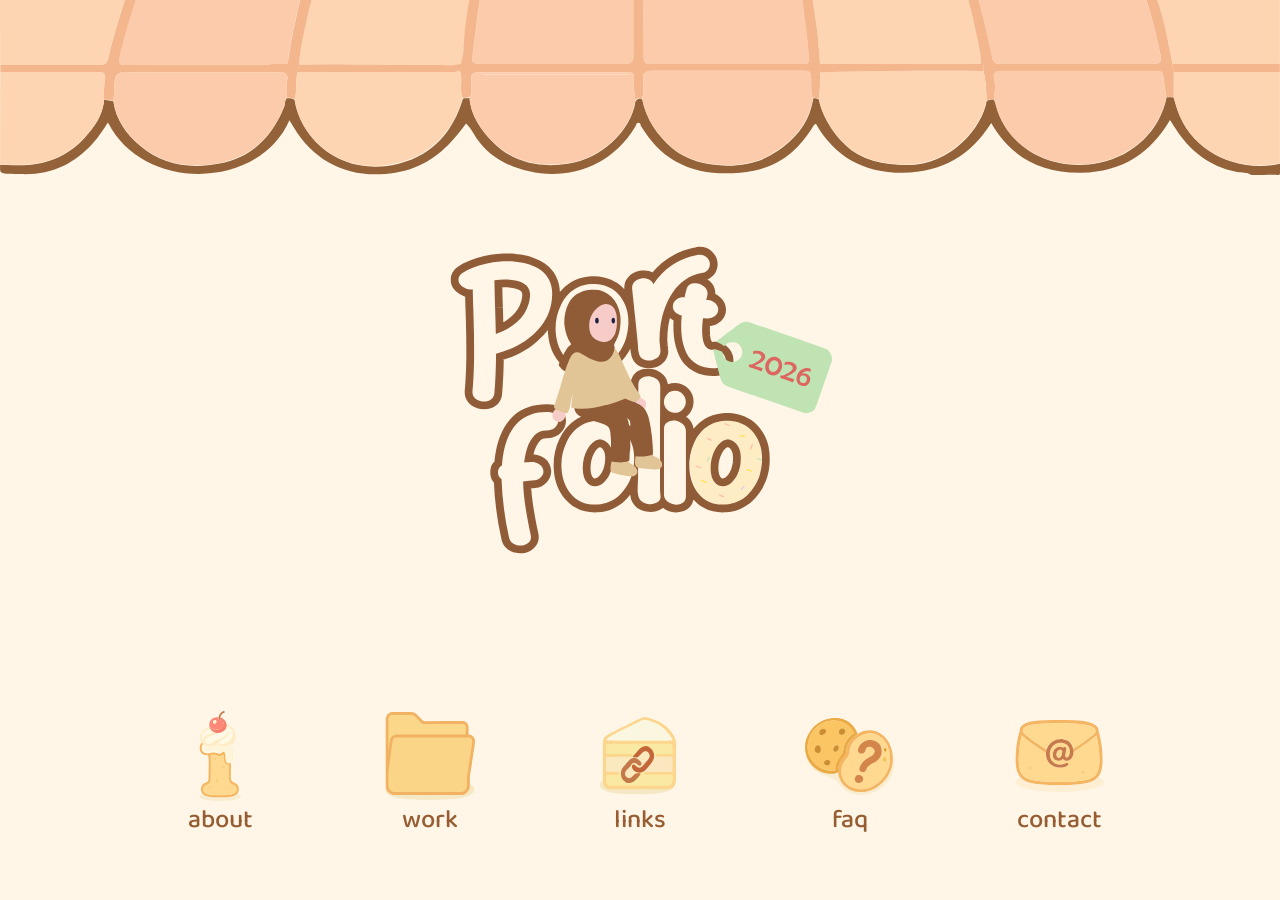
<file: index.html>
<!DOCTYPE html>
<html lang="en">
<head>
  <meta charset="UTF-8">
  <meta name="viewport" content="width=device-width, initial-scale=1.0">
  <title>Douaa's Portfolio</title>
  <link rel="preconnect" href="https://fonts.googleapis.com">
  <link rel="preconnect" href="https://fonts.gstatic.com" crossorigin>
  <link href="https://fonts.googleapis.com/css2?family=Baloo+2:wght@400;500;600;700&display=swap" rel="stylesheet">
  <link rel="stylesheet" href="css/style.css">
</head>

<body>
  <main class="page">

    <!-- Decorative shop awning -->
    
      <img class="header" src="assets/img/main page/header.svg" alt="header">
    

    <!-- Main logo / illustration -->
    <section class="hero">
      <img class="logo" src="assets/img/main page/portfolio.svg" alt="portfolio">
    </section>

    <!-- Navigation -->
    <nav class="menu" aria-label="Main navigation">
      <a href="pages/about.html" class="menu-item">
        <img src="assets/img/main page/about.svg" alt="">
        <span>about</span>
      </a>

      <a href="pages/work.html" class="menu-item">
        <img src="assets/img/main page/work.svg" alt="">
        <span>work</span>
      </a>

      <a href="pages/links.html" class="menu-item">
        <img src="assets/img/main page/links.svg" alt="">
        <span>links</span>
      </a>

      <a href="pages/faq.html" class="menu-item">
        <img src="assets/img/main page/faq.svg" alt="">
        <span>faq</span>
      </a>

      <a href="pages/contact.html" class="menu-item">
        <img src="assets/img/main page/contact.svg" alt="">
        <span>contact</span>
      </a>
    </nav>

  </main>
</body>
</html>
</file>
<file: css/style.css>
* {
  box-sizing: border-box;
  margin: 0;
  padding: 0;
}

:root {
  --cream: #fff6e8;
  --awning: #ffd2ae;
  --awning-light: #ffdcc1;
  --brown: #945c32;
  --text: #965d33;
}

html,
body {
  width: 100%;
  min-height: 100%;
}

body {
  min-height: 100vh;
  background: #eeeeee;
  font-family: "Baloo 2", sans-serif;
}

/*
  The Figma frame is 1280 × 673.
  Keeping the same aspect ratio makes the page match the design
  when the browser window is resized.
*/
.page {
  position: relative;
  width: min(100%, 1280px);
  aspect-ratio: 1280 / 673;
  min-height: 100vh;
  max-height: 100vh;
  margin: 0 auto;
  overflow: hidden;
  background: var(--cream);
}

/* ---------------- AWNING ---------------- */

.awning {
  position: absolute;
  inset: 0 0 auto 0;
  height: 145px;
  overflow: hidden;
  background: var(--awning);
}

/* Horizontal top/bottom seams of the awning */
.awning-stripes {
  position: absolute;
  left: 0;
  top: 56px;
  width: 100%;
  height: 7px;
  background: rgba(183, 108, 60, 0.18);
}

/*
  Repeating vertical panels.
  If you have an awning image from Figma, you can simply replace
  the whole .awning with that image.
*/
.awning::before {
  content: "";
  position: absolute;
  inset: 0;
  background:
    repeating-linear-gradient(
      90deg,
      transparent 0 105px,
      rgba(188, 105, 57, 0.16) 105px 113px
    );
}

/* Bottom scalloped edge */
.scallops {
  position: absolute;
  left: -2%;
  bottom: -2px;
  width: 104%;
  height: 82px;
  display: flex;
  justify-content: space-between;
  overflow: hidden;
}

.scallops span {
  flex: 0 0 12.5%;
  height: 75px;
  border-radius: 0 0 50% 50%;
  background: var(--awning-light);
  border-bottom: 7px solid var(--brown);
  position: relative;
  transform: translateY(-1px);
}

/* Create the brown curved separators between scallops */
.scallops span::after {
  content: "";
  position: absolute;
  left: 50%;
  bottom: -7px;
  width: 100%;
  height: 75px;
  transform: translateX(-50%);
  border-radius: 0 0 50% 50%;
  box-shadow: 0 8px 0 0 var(--brown);
  opacity: 0.95;
}

/* ---------------- HERO ---------------- */

.hero {
  position: absolute;
  top: 220px;
  left: 0;
  width: 100%;
  height: 360px;

  display: flex;
  justify-content: center;
  align-items: center;
}

.logo {
  width: clamp(250px, 30vw, 400px);
  max-width: 40%;
  height: auto;
  object-fit: contain;
}

/* ---------------- BOTTOM MENU ---------------- */

.menu {
  position: absolute;
  left: 9%;
  right: 9%;
  bottom: 7.5%;

  display: grid;
  grid-template-columns: repeat(5, 1fr);
  align-items: end;
  justify-items: center;
}

.menu-item {
  display: flex;
  flex-direction: column;
  align-items: center;
  justify-content: flex-end;
  gap: 4px;

  color: var(--text);
  text-decoration: none;
  font-size: clamp(20px, 2vw, 27px);
  font-weight: 500;
  line-height: 1;
  transition: transform 0.2s ease;
}

.menu-item img {
  width: clamp(55px, 7vw, 90px);
  height: clamp(55px, 7vw, 90px);
  object-fit: contain;
  margin-bottom: 2px;
}

.menu-item:hover {
  transform: translateY(-5px);
}

/* ---------------- SMALL SCREENS ---------------- */

@media (max-width: 700px) {
  body {
    background: var(--cream);
  }

  .page {
    width: 100%;
    min-height: 100vh;
    height: 100vh;
    aspect-ratio: auto;
  }

  .awning {
    height: 115px;
  }

  .hero {
    top: 115px;
    height: 48vh;
  }

  .logo {
    width: min(58vw, 260px);
    max-width: none;
  }

  .menu {
    left: 5%;
    right: 5%;
    bottom: 6%;
    gap: 4px;
  }

  .menu-item {
    font-size: clamp(14px, 4vw, 20px);
  }

  .menu-item img {
    width: clamp(45px, 13vw, 72px);
    height: clamp(45px, 13vw, 72px);
  }
}

/* Very narrow phones: make the five items fit comfortably */
@media (max-width: 430px) {
  .menu {
    left: 2%;
    right: 2%;
  }

  .menu-item {
    font-size: 13px;
  }

  .menu-item img {
    width: 48px;
    height: 48px;
  }
}
</file>
